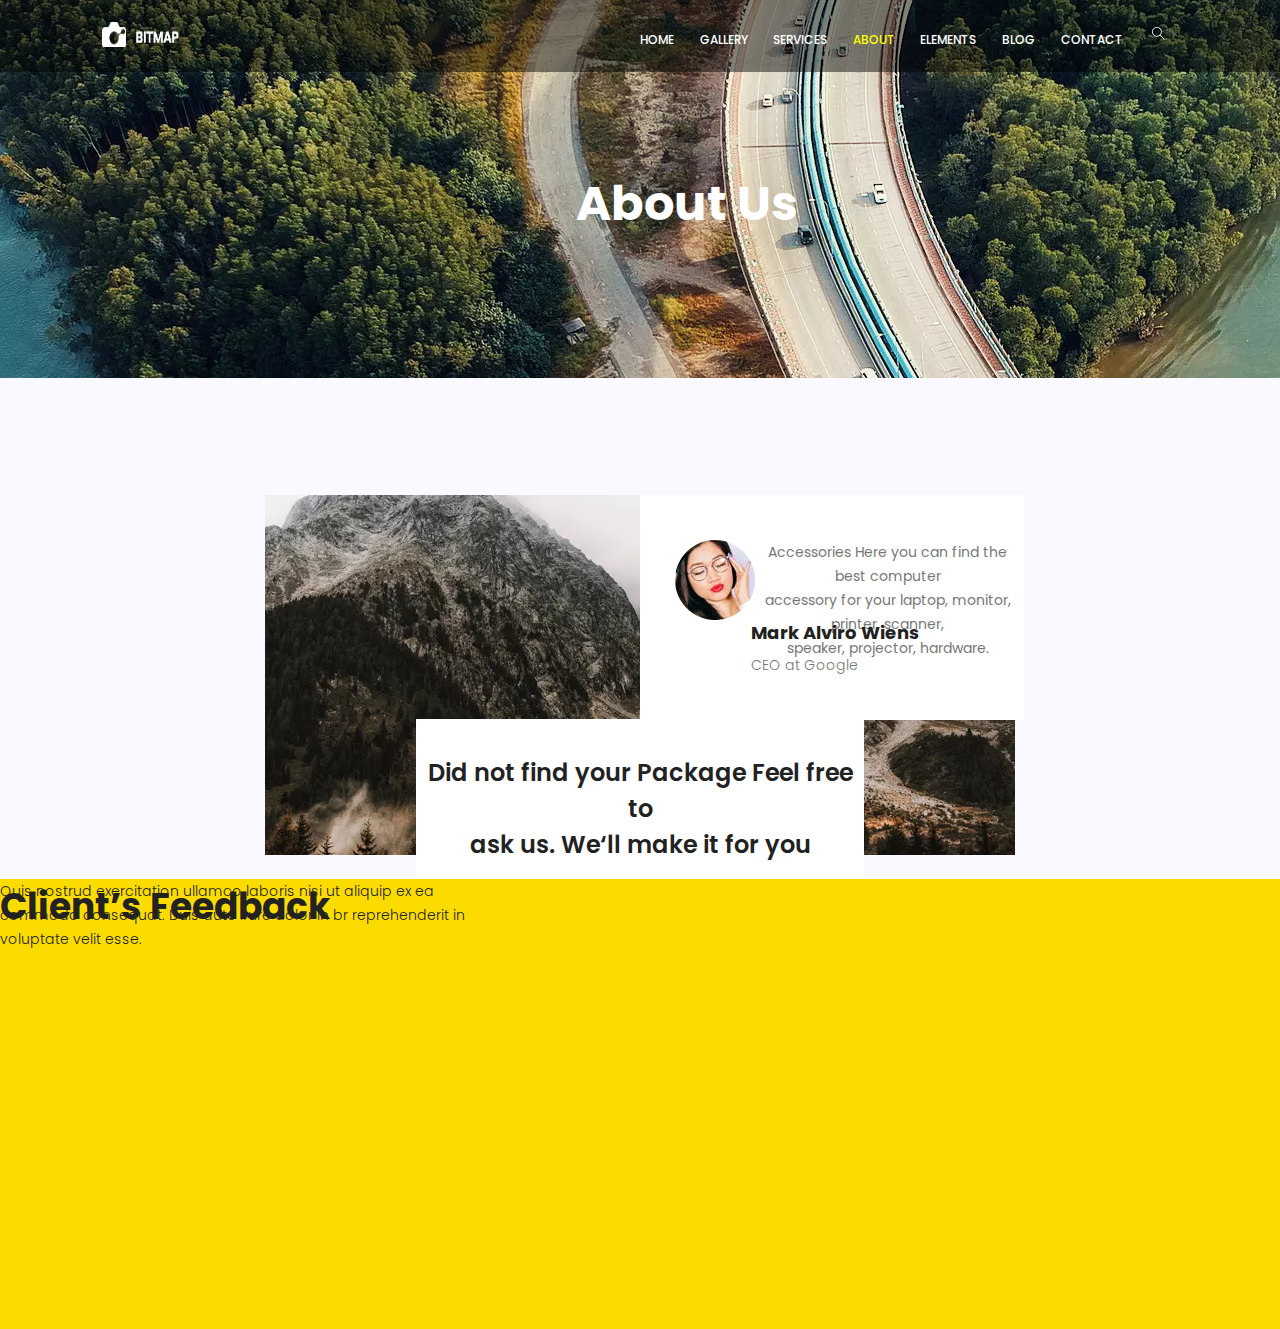
<file: about.html>
<!DOCTYPE html>
<html lang="en">

<head>
    <meta charset="UTF-8">
    <meta name="viewport" content="width=device-width, initial-scale=1.0">
    <title>Document</title>
    <link rel="stylesheet" href="about.css">
</head>

<body>
    <div id="principal">
        <div id="fundo"></div>
        <div id="barra_menu">
            <img src="logo.png" alt="">
            <div class="atalhos"><a href="index.html" class="hover_atalhos">HOME</a></div>
            <div class="atalhos"><a href="" class="hover_atalhos">GALLERY</a></div>
            <div class="atalhos"><a href="services.html" class="hover_atalhos">SERVICES</a></div>
            <div class="atalhos"><a href="about.html" id="select_amarelo">ABOUT</a></div>
            <div class="atalhos"><a href="" class="hover_atalhos">ELEMENTS</a></div>
            <div class="atalhos"><a href="" class="hover_atalhos">BLOG</a></div>
            <div class="atalhos"><a href="" class="hover_atalhos">CONTACT</a></div>
            <svg version="1.1" xmlns="http://www.w3.org/2000/svg" xmlns:xlink="http://www.w3.org/1999/xlink"
                viewBox="0 0 17 17" id="icon_pesquisa">
                <g>
                </g>
                <path
                    d="M16.604 15.868l-5.173-5.173c0.975-1.137 1.569-2.611 1.569-4.223 0-3.584-2.916-6.5-6.5-6.5-1.736 0-3.369 0.676-4.598 1.903-1.227 1.228-1.903 2.861-1.902 4.597 0 3.584 2.916 6.5 6.5 6.5 1.612 0 3.087-0.594 4.224-1.569l5.173 5.173 0.707-0.708zM6.5 11.972c-3.032 0-5.5-2.467-5.5-5.5-0.001-1.47 0.571-2.851 1.61-3.889 1.038-1.039 2.42-1.611 3.89-1.611 3.032 0 5.5 2.467 5.5 5.5 0 3.032-2.468 5.5-5.5 5.5z" />
            </svg>
        </div>
        <div id="inf_services">
            <h4>About Us</h4>
        </div>

        <div id="contain">
            <img src="find-1.jpg" alt="">
            <div id="inf_1">
                <h4>Did not find your Package Feel free to <br>ask us. We‘ll make it for you</h4>
                <p>inappropriate behavior is often laughed off as “boys will be boys,” <br> women face higher conduct
                    standards especially in the workplace. <br> That’s why it’s crucial that, as women, our behavior on
                    the job is <br> beyond reproach. inappropriate behavior is often laughed.</p>
            </div>
        </div>

        <div id="div_feedback">
            <div id="inf_feedback">
                <h4>Client’s Feedback</h4>
                <p>Quis nostrud exercitation ullamco laboris nisi ut aliquip ex ea <br> commodo consequat. Duis aute
                    irure
                    dolor in br reprehenderit in <br> voluptate velit esse.</p>
            </div>
            <div id="media">
                <img src="test-1.png" alt="">
                <p>Accessories Here you can find the best computer <br> accessory for your laptop, monitor, printer,
                    scanner, <br> speaker, projector, hardware.</p>
                <h4>Mark Alviro Wiens</h4>
                <h6>CEO at Google</h6>
            </div>
        </div>

    </div>


</body>

</html>
</file>
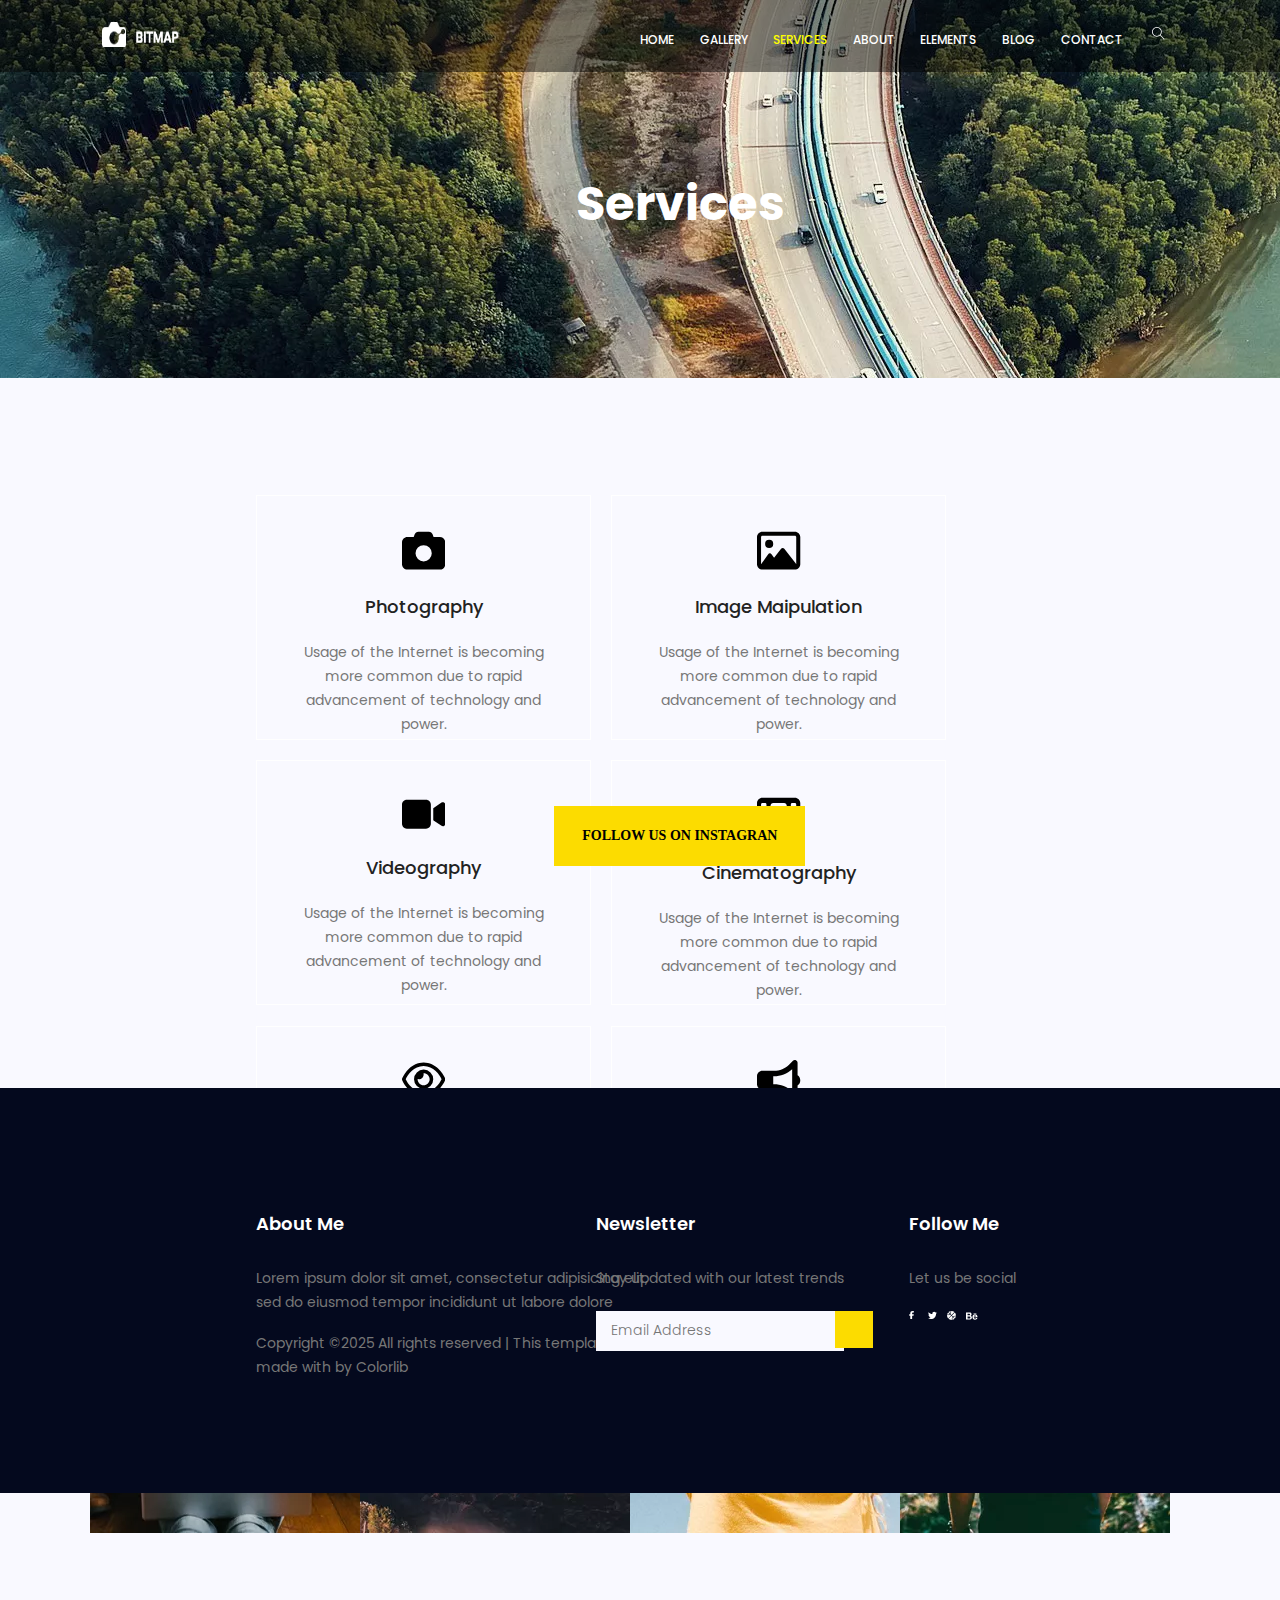
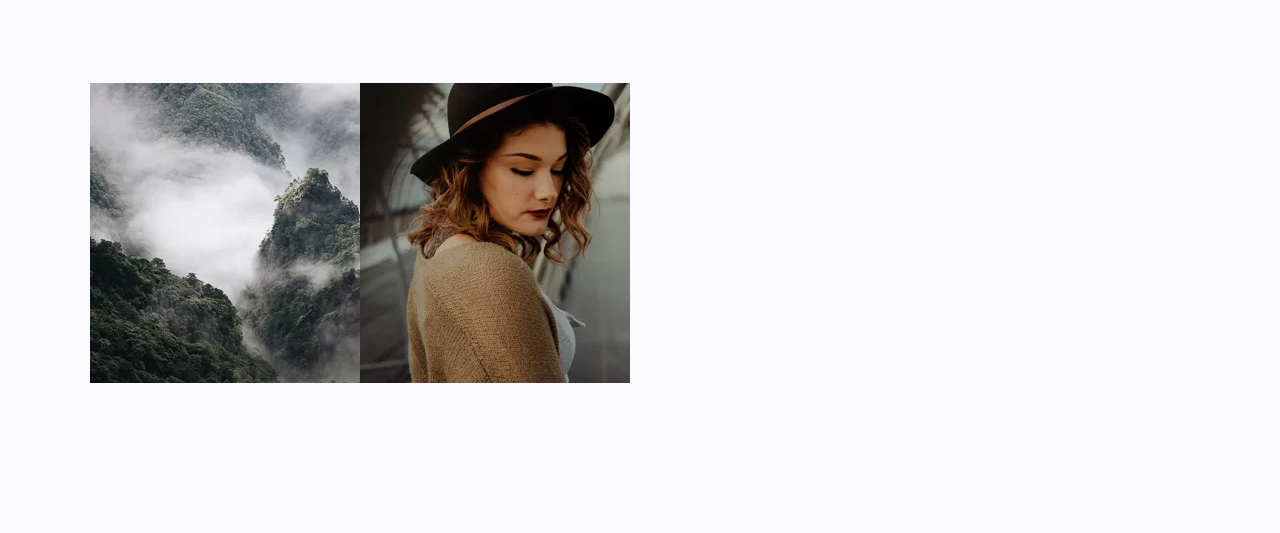
<file: services.html>
<!DOCTYPE html>
<html lang="en">

<head>
    <meta charset="UTF-8">
    <meta name="viewport" content="width=device-width, initial-scale=1.0">
    <title>Document</title>
    <link rel="stylesheet" href="services.css">
</head>

<body>
    <div id="principal">
        <div id="fundo"></div>
        <div id="barra_menu">
            <img src="logo.png" alt="">
            <div class="atalhos"><a href="index.html"  class="hover_atalhos" >HOME</a></div>
            <div class="atalhos"><a href="" class="hover_atalhos">GALLERY</a></div>
            <div class="atalhos"><a href="services.html" id="select_amarelo">SERVICES</a></div>
            <div class="atalhos"><a href="about.html" class="hover_atalhos" id="sub_menu">ABOUT</a></div>
            <div class="atalhos"><a href="" class="hover_atalhos">ELEMENTS</a></div>
            <div class="atalhos"><a href="" class="hover_atalhos">BLOG</a></div>
            <div class="atalhos"><a href="" class="hover_atalhos">CONTACT</a></div>
            <svg version="1.1" xmlns="http://www.w3.org/2000/svg" xmlns:xlink="http://www.w3.org/1999/xlink"
                viewBox="0 0 17 17" id="icon_pesquisa">
                <g>
                </g>
                <path
                    d="M16.604 15.868l-5.173-5.173c0.975-1.137 1.569-2.611 1.569-4.223 0-3.584-2.916-6.5-6.5-6.5-1.736 0-3.369 0.676-4.598 1.903-1.227 1.228-1.903 2.861-1.902 4.597 0 3.584 2.916 6.5 6.5 6.5 1.612 0 3.087-0.594 4.224-1.569l5.173 5.173 0.707-0.708zM6.5 11.972c-3.032 0-5.5-2.467-5.5-5.5-0.001-1.47 0.571-2.851 1.61-3.889 1.038-1.039 2.42-1.611 3.89-1.611 3.032 0 5.5 2.467 5.5 5.5 0 3.032-2.468 5.5-5.5 5.5z" />
            </svg>
        </div>
        <div id="inf_services">
            <h4>Services</h4>
        </div>
    </div>
    <div class="quadrao">
        <div class="quadros_services">
            <svg xmlns="http://www.w3.org/2000/svg" viewBox="0 0 512 512">
                <path
                    d="M149.1 64.8L138.7 96 64 96C28.7 96 0 124.7 0 160L0 416c0 35.3 28.7 64 64 64l384 0c35.3 0 64-28.7 64-64l0-256c0-35.3-28.7-64-64-64l-74.7 0L362.9 64.8C356.4 45.2 338.1 32 317.4 32L194.6 32c-20.7 0-39 13.2-45.5 32.8zM256 192a96 96 0 1 1 0 192 96 96 0 1 1 0-192z" />
            </svg>
            <h4>Photography</h4>
            <p>Usage of the Internet is becoming more common due to rapid advancement of technology and power.</p>
        </div>
        <div class="quadros_services">
            <svg xmlns="http://www.w3.org/2000/svg" viewBox="0 0 512 512">
                <path
                    d="M448 80c8.8 0 16 7.2 16 16l0 319.8-5-6.5-136-176c-4.5-5.9-11.6-9.3-19-9.3s-14.4 3.4-19 9.3L202 340.7l-30.5-42.7C167 291.7 159.8 288 152 288s-15 3.7-19.5 10.1l-80 112L48 416.3l0-.3L48 96c0-8.8 7.2-16 16-16l384 0zM64 32C28.7 32 0 60.7 0 96L0 416c0 35.3 28.7 64 64 64l384 0c35.3 0 64-28.7 64-64l0-320c0-35.3-28.7-64-64-64L64 32zm80 192a48 48 0 1 0 0-96 48 48 0 1 0 0 96z" />
            </svg>
            <h4>Image Maipulation</h4>
            <p>Usage of the Internet is becoming more common due to rapid advancement of technology and power.</p>
        </div>
        <div class="quadros_services">
            <svg xmlns="http://www.w3.org/2000/svg"
                viewBox="0 0 576 512">
                <path
                    d="M0 128C0 92.7 28.7 64 64 64l256 0c35.3 0 64 28.7 64 64l0 256c0 35.3-28.7 64-64 64L64 448c-35.3 0-64-28.7-64-64L0 128zM559.1 99.8c10.4 5.6 16.9 16.4 16.9 28.2l0 256c0 11.8-6.5 22.6-16.9 28.2s-23 5-32.9-1.6l-96-64L416 337.1l0-17.1 0-128 0-17.1 14.2-9.5 96-64c9.8-6.5 22.4-7.2 32.9-1.6z" />
            </svg>
            <h4>Videography</h4>
            <p>Usage of the Internet is becoming more common due to rapid advancement of technology and power.</p>
        </div>
        <div class="quadros_services">
            <svg xmlns="http://www.w3.org/2000/svg"
                viewBox="0 0 512 512">
                <path
                    d="M0 96C0 60.7 28.7 32 64 32l384 0c35.3 0 64 28.7 64 64l0 320c0 35.3-28.7 64-64 64L64 480c-35.3 0-64-28.7-64-64L0 96zM48 368l0 32c0 8.8 7.2 16 16 16l32 0c8.8 0 16-7.2 16-16l0-32c0-8.8-7.2-16-16-16l-32 0c-8.8 0-16 7.2-16 16zm368-16c-8.8 0-16 7.2-16 16l0 32c0 8.8 7.2 16 16 16l32 0c8.8 0 16-7.2 16-16l0-32c0-8.8-7.2-16-16-16l-32 0zM48 240l0 32c0 8.8 7.2 16 16 16l32 0c8.8 0 16-7.2 16-16l0-32c0-8.8-7.2-16-16-16l-32 0c-8.8 0-16 7.2-16 16zm368-16c-8.8 0-16 7.2-16 16l0 32c0 8.8 7.2 16 16 16l32 0c8.8 0 16-7.2 16-16l0-32c0-8.8-7.2-16-16-16l-32 0zM48 112l0 32c0 8.8 7.2 16 16 16l32 0c8.8 0 16-7.2 16-16l0-32c0-8.8-7.2-16-16-16L64 96c-8.8 0-16 7.2-16 16zM416 96c-8.8 0-16 7.2-16 16l0 32c0 8.8 7.2 16 16 16l32 0c8.8 0 16-7.2 16-16l0-32c0-8.8-7.2-16-16-16l-32 0zM160 128l0 64c0 17.7 14.3 32 32 32l128 0c17.7 0 32-14.3 32-32l0-64c0-17.7-14.3-32-32-32L192 96c-17.7 0-32 14.3-32 32zm32 160c-17.7 0-32 14.3-32 32l0 64c0 17.7 14.3 32 32 32l128 0c17.7 0 32-14.3 32-32l0-64c0-17.7-14.3-32-32-32l-128 0z" />
            </svg>
            <h4>Cinematography</h4>
            <p>Usage of the Internet is becoming more common due to rapid advancement of technology and power.</p>
        </div>
        <div class="quadros_services">
            <svg xmlns="http://www.w3.org/2000/svg"
                viewBox="0 0 576 512">
                <path
                    d="M288 80c-65.2 0-118.8 29.6-159.9 67.7C89.6 183.5 63 226 49.4 256c13.6 30 40.2 72.5 78.6 108.3C169.2 402.4 222.8 432 288 432s118.8-29.6 159.9-67.7C486.4 328.5 513 286 526.6 256c-13.6-30-40.2-72.5-78.6-108.3C406.8 109.6 353.2 80 288 80zM95.4 112.6C142.5 68.8 207.2 32 288 32s145.5 36.8 192.6 80.6c46.8 43.5 78.1 95.4 93 131.1c3.3 7.9 3.3 16.7 0 24.6c-14.9 35.7-46.2 87.7-93 131.1C433.5 443.2 368.8 480 288 480s-145.5-36.8-192.6-80.6C48.6 356 17.3 304 2.5 268.3c-3.3-7.9-3.3-16.7 0-24.6C17.3 208 48.6 156 95.4 112.6zM288 336c44.2 0 80-35.8 80-80s-35.8-80-80-80c-.7 0-1.3 0-2 0c1.3 5.1 2 10.5 2 16c0 35.3-28.7 64-64 64c-5.5 0-10.9-.7-16-2c0 .7 0 1.3 0 2c0 44.2 35.8 80 80 80zm0-208a128 128 0 1 1 0 256 128 128 0 1 1 0-256z" />
            </svg>
            <h4>Pro Photoshoot</h4>
            <p>Usage of the Internet is becoming more common due to rapid advancement of technology and power.</p>
        </div>
        <div class="quadros_services">
            <svg xmlns="http://www.w3.org/2000/svg"
                viewBox="0 0 512 512">
                <path
                    d="M480 32c0-12.9-7.8-24.6-19.8-29.6s-25.7-2.2-34.9 6.9L381.7 53c-48 48-113.1 75-181 75l-8.7 0-32 0-96 0c-35.3 0-64 28.7-64 64l0 96c0 35.3 28.7 64 64 64l0 128c0 17.7 14.3 32 32 32l64 0c17.7 0 32-14.3 32-32l0-128 8.7 0c67.9 0 133 27 181 75l43.6 43.6c9.2 9.2 22.9 11.9 34.9 6.9s19.8-16.6 19.8-29.6l0-147.6c18.6-8.8 32-32.5 32-60.4s-13.4-51.6-32-60.4L480 32zm-64 76.7L416 240l0 131.3C357.2 317.8 280.5 288 200.7 288l-8.7 0 0-96 8.7 0c79.8 0 156.5-29.8 215.3-83.3z" />
            </svg>
            <h4>Digital Media</h4>
            <p>Usage of the Internet is becoming more common due to rapid advancement of technology and power.</p>
        </div>
        <div id="btn_"></div>
    </div>

    <div id="btn_instagran">
        <a href="">FOLLOW US ON INSTAGRAN</a>
    </div>
    
    <div id="imgs_insta">
        <div class="teste2"><img src="ins-1.jpg" alt="" class="zoom"></div>
        <div class="teste2"><img src="ins-2.jpg" alt="" class="zoom"></div>
        <div class="teste2"><img src="ins-3.jpg" alt="" class="zoom"></div>
        <div class="teste2"><img src="ins-4.jpg" alt="" class="zoom"></div>
        <div class="teste2"><img src="ins-5.jpg" alt="" class="zoom"></div>
        <div class="teste2"><img src="ins-6.jpg" alt="" class="zoom"></div>
    </div>

    <div id="rodape">
        <div id="rodape_about">
            <h3>About Me</h3>
            <p id="rodape_text1">
                Lorem ipsum dolor sit amet, consectetur adipisicing elit, <br> sed do eiusmod tempor incididunt ut
                labore dolore
            </p>
            <p id="rodape_text2">
                Copyright ©2025 All rights reserved | This template is <br> made with by Colorlib
            </p>
        </div>

        <div id="rodape_newsletter">
            <h3>Newsletter</h3>
            <p>Stay updated with our latest trends</p>
            <input type="text" placeholder="Email Address ">
            <button></button>
        </div>

        <div id="rodape_FllowMe">
            <h3>Follow Me</h3>
            <p>Let us be social</p>
            <svg xmlns="http://www.w3.org/2000/svg" viewBox="0 0 320 512" id="facebook">
                <path
                    d="M80 299.3V512H196V299.3h86.5l18-97.8H196V166.9c0-51.7 20.3-71.5 72.7-71.5c16.3 0 29.4 .4 37 1.2V7.9C291.4 4 256.4 0 236.2 0C129.3 0 80 50.5 80 159.4v42.1H14v97.8H80z" />
            </svg>
            <svg xmlns="http://www.w3.org/2000/svg" viewBox="0 0 512 512" id="twitter">
                <path
                    d="M459.4 151.7c.3 4.5 .3 9.1 .3 13.6 0 138.7-105.6 298.6-298.6 298.6-59.5 0-114.7-17.2-161.1-47.1 8.4 1 16.6 1.3 25.3 1.3 49.1 0 94.2-16.6 130.3-44.8-46.1-1-84.8-31.2-98.1-72.8 6.5 1 13 1.6 19.8 1.6 9.4 0 18.8-1.3 27.6-3.6-48.1-9.7-84.1-52-84.1-103v-1.3c14 7.8 30.2 12.7 47.4 13.3-28.3-18.8-46.8-51-46.8-87.4 0-19.5 5.2-37.4 14.3-53 51.7 63.7 129.3 105.3 216.4 109.8-1.6-7.8-2.6-15.9-2.6-24 0-57.8 46.8-104.9 104.9-104.9 30.2 0 57.5 12.7 76.7 33.1 23.7-4.5 46.5-13.3 66.6-25.3-7.8 24.4-24.4 44.8-46.1 57.8 21.1-2.3 41.6-8.1 60.4-16.2-14.3 20.8-32.2 39.3-52.6 54.3z" />
            </svg>

            <svg xmlns="http://www.w3.org/2000/svg" viewBox="0 0 512 512" id="basket">
                <path
                    d="M86.6 64l85.2 85.2C194.5 121.7 208 86.4 208 48c0-14.7-2-28.9-5.7-42.4C158.6 15 119 35.5 86.6 64zM64 86.6C35.5 119 15 158.6 5.6 202.3C19.1 206 33.3 208 48 208c38.4 0 73.7-13.5 101.3-36.1L64 86.6zM256 0c-7.3 0-14.6 .3-21.8 .9C238 16 240 31.8 240 48c0 47.3-17.1 90.5-45.4 124L256 233.4 425.4 64C380.2 24.2 320.9 0 256 0zM48 240c-16.2 0-32-2-47.1-5.8C.3 241.4 0 248.7 0 256c0 64.9 24.2 124.2 64 169.4L233.4 256 172 194.6C138.5 222.9 95.3 240 48 240zm463.1 37.8c.6-7.2 .9-14.5 .9-21.8c0-64.9-24.2-124.2-64-169.4L278.6 256 340 317.4c33.4-28.3 76.7-45.4 124-45.4c16.2 0 32 2 47.1 5.8zm-4.7 31.9C492.9 306 478.7 304 464 304c-38.4 0-73.7 13.5-101.3 36.1L448 425.4c28.5-32.3 49.1-71.9 58.4-115.7zM340.1 362.7C317.5 390.3 304 425.6 304 464c0 14.7 2 28.9 5.7 42.4C353.4 497 393 476.5 425.4 448l-85.2-85.2zM317.4 340L256 278.6 86.6 448c45.1 39.8 104.4 64 169.4 64c7.3 0 14.6-.3 21.8-.9C274 496 272 480.2 272 464c0-47.3 17.1-90.5 45.4-124z" />
            </svg>

            <svg xmlns="http://www.w3.org/2000/svg" viewBox="0 0 576 512" id="be">
                <path
                    d="M232 237.2c31.8-15.2 48.4-38.2 48.4-74 0-70.6-52.6-87.8-113.3-87.8H0v354.4h171.8c64.4 0 124.9-30.9 124.9-102.9 0-44.5-21.1-77.4-64.7-89.7zM77.9 135.9H151c28.1 0 53.4 7.9 53.4 40.5 0 30.1-19.7 42.2-47.5 42.2h-79v-82.7zm83.3 233.7H77.9V272h84.9c34.3 0 56 14.3 56 50.6 0 35.8-25.9 47-57.6 47zm358.5-240.7H376V94h143.7v34.9zM576 305.2c0-75.9-44.4-139.2-124.9-139.2-78.2 0-131.3 58.8-131.3 135.8 0 79.9 50.3 134.7 131.3 134.7 61.3 0 101-27.6 120.1-86.3H509c-6.7 21.9-34.3 33.5-55.7 33.5-41.3 0-63-24.2-63-65.3h185.1c.3-4.2 .6-8.7 .6-13.2zM390.4 274c2.3-33.7 24.7-54.8 58.5-54.8 35.4 0 53.2 20.8 56.2 54.8H390.4z" />
            </svg>
        </div>
</body>

</html>
</file>
<file: about.css>
@import url('https://fonts.googleapis.com/css2?family=Poppins:ital,wght@0,100;0,200;0,300;0,400;0,500;0,600;0,700;0,800;0,900;1,100;1,200;1,300;1,400;1,500;1,600;1,700;1,800;1,900&display=swap');

* {
    margin: 0;
}

#fundo {
    background-image: url(home-banner.jpg);
    background-repeat: no-repeat;
    width: 100%;
    height: 42%;
    position: absolute;
}

#inf_services {
    position: absolute;
    left: 45%;
    top: 12%;
}

#inf_services>h4 {
    font-weight: bold;
    color: #fff;
    font-size: 48px;
    font-family: "Poppins", sans-serif;
    margin-bottom: 15px;
    padding-top: 60px;
}

body {
    background-repeat: no-repeat;
    height: 000px;
    background-color: #f9f9ff;
    overflow-x: hidden;
}

#barra_menu {
    display: flex;
    position: absolute;
    background-color: rgba(0, 0, 0, 47%);
    background-blend-mode: multiply;
    height: 8%;
    width: 100%;
}

#barra_menu>img {
    display: flex;
    position: relative;
    height: 35%;
    width: 6%;
    left: 8%;
    top: 30%;
}

.atalhos {
    display: flex;
    position: relative;
    left: 42%;
    margin-left: 2%;
    justify-content: space-around;
}

.atalhos>a {
    font: 500 12px / 80px "Poppins", sans-serif;
    text-transform: uppercase;
    color: #fff;
    padding: 0px;
    display: flex;
    text-decoration: none;
    transition: 0.8s;
}

a {
    text-decoration: none;
    color: black;
}

#select_amarelo {
    color: yellow;
}

.hover_atalhos:hover {
    color: yellow;
}

#icon_pesquisa {
    display: flex;
    position: absolute;
    justify-content: end;
    width: 1%;
    fill: #fff;
    vertical-align: center;
    left: 90%;
    top: 38%;
    font-weight: 900;
}

#contain {
    position: absolute;
    width: 100%;
    text-align: center;
    top: 55%;
}

#inf_1>p {
    font-size: 14px;
    line-height: 24px;
    font-family: "Poppins", sans-serif;
    color: #777777;
    margin-bottom: 0px;
    text-align: center;
}

#inf_1 {
    position: relative;
    width: 35%;
    height: 30vh;
    background-color: rgb(255, 255, 255);
    left: 32.5%;
    bottom: 140px;
}

#inf_1>h4 {
    color: #222222;
    font-family: "Poppins", sans-serif;
    font-weight: 600;
    font-size: 24px;
    line-height: 36px;
    margin-bottom: 22px;
    padding-top: 8%;
}


#div_feedback {
    position: absolute;
    width: 100%;
    text-align: center;
    top: 55%;
}

#inf_feedback {
    position: absolute;
    width: 100%;
    height: 50vh;
    background-color: #fcdc00;
    margin-top: 30%;
    
}

#inf_feedback>p {
    font-size: 14px;
    line-height: 24px;
    color: #222222;
    font-family: "Poppins", sans-serif;
    margin-bottom: 0px;
    font-weight: 300;
    text-align: left;
}

#inf_feedback>h4 {
    position: absolute;
    font-size: 36px;
    font-weight: bold;
    color: #222222;
    font-family: "Poppins", sans-serif;
    margin-bottom: 4.7%;
}


#media {
    position: absolute;
    margin: auto;
    background-color: white;
    width: 30%;
    height: 25vh;
    left: 50%;
    top: 28%;
}

#media>h4 {
    position: absolute;
    font-weight: bold;
    color: #222222;
    font-size: 18px;
    margin-bottom: 8px;
    left: 29%;
    top: 55%;
    font-family: "Poppins", sans-serif;
}

#media>h6 {
    position: absolute;
    font-size: 14px;
    line-height: 24px;
    font-family: "Poppins", sans-serif;
    color: #777777;
    margin-bottom: 17px;
    left: 29%;
    top: 70%;
    font-weight: 300;
}

#media>img {
    position: absolute;
    margin: auto;
    left: 9%;
    top: 20%;
}

#media>p {
    position: absolute;
    font-size: 14px;
    line-height: 24px;
    font-family: "Poppins", sans-serif;
    color: #777777;
    margin-bottom: 17px;
    left: 29%;
    top: 20%;
}
</file>
<file: services.css>
@import url('https://fonts.googleapis.com/css2?family=Poppins:ital,wght@0,100;0,200;0,300;0,400;0,500;0,600;0,700;0,800;0,900;1,100;1,200;1,300;1,400;1,500;1,600;1,700;1,800;1,900&display=swap');

* {
    margin: 0;
}

a {
    text-decoration: none;
    color: black;
}

#fundo {
    background-image: url(home-banner.jpg);
    background-repeat: no-repeat;
    width: 100%;
    height: 42%;
    position: absolute;
}

#inf_services {
    position: absolute;
    left: 45%;
    top: 12%;
}

#inf_services>h4 {
    font-weight: bold;
    color: #fff;
    font-size: 48px;
    font-family: "Poppins", sans-serif;
    margin-bottom: 15px;
    padding-top: 60px;
}

body {
    background-repeat: no-repeat;
    height: 000px;
    background-color: #f9f9ff;
    overflow-x: hidden;
}

#barra_menu {
    display: flex;
    position: absolute;
    background-color: rgba(0, 0, 0, 47%);
    background-blend-mode: multiply;
    height: 8%;
    width: 100%;
}

#barra_menu>img {
    display: flex;
    position: relative;
    height: 35%;
    width: 6%;
    left: 8%;
    top: 30%;
}

.atalhos {
    display: flex;
    position: relative;
    left: 42%;
    margin-left: 2%;
    justify-content: space-around;
}

.atalhos>a {
    font: 500 12px / 80px "Poppins", sans-serif;
    text-transform: uppercase;
    color: #fff;
    padding: 0px;
    display: flex;
    text-decoration: none;
    transition: 0.8s;
}


#select_amarelo {
    color: yellow;
}

.hover_atalhos:hover {
    color: yellow;
}

#icon_pesquisa {
    display: flex;
    position: absolute;
    justify-content: end;
    width: 1%;
    fill: #fff;
    vertical-align: center;
    left: 90%;
    top: 38%;
    font-weight: 900;
}

.quadrao {
    position: absolute;
    display: flex;
    flex-wrap: wrap;
    top: 55%;
    left: 20%;
    max-width: 200vh;
    gap: 2%;
}

.quadros_services {
    position: relative;
    text-align: center;
    border: 1px solid #ffffff;
    width: 37vh;
    height: 27vh;
    margin-bottom: 2%;
    text-align: center;
    justify-items: center;
}

.quadros_services>svg {
    margin-top: 10%;
    width: 13%;
}

.quadros_services>h4 {
    margin-top: 5%;
    width: 278px;
    color: #222222;
    font-size: 18px;
    font-family: "Poppins", sans-serif;
    margin-bottom: 20px;
    justify-items: center;
    text-align: center;
    font-weight: 500;
}

.quadros_services>p {
    width: 278px;
    margin-bottom: 0px;
    color: #777777;
    font-size: 14px;
    line-height: 24px;
    font-family: "Poppins", sans-serif;
}

.quadros_services:hover{
    background-color: #f4e700;
    transition: 1s;
}

#btn_instagran {
    position: absolute;
    background: #fcdc00;
    border-radius: 0px;
    border: none;
    color: #222222;
    font-size: 14px;
    font-weight: 600;
    text-transform: uppercase;
    padding: 10px 28px;
    line-height: 40px;
    -webkit-transition: all 300ms linear 0s;
    -o-transition: all 300ms linear 0s;
    transition: all 300ms linear 0s;
    left: 43.3%;
    margin-top: 63%;
}

#imgs_insta {
    position: absolute;
    display: flex;
    width: 100%;
    margin: auto;
    flex-wrap: wrap;
    padding-left: 7%;
    height: 100%;
    top: 137%;
}

#rodape {
    position: absolute;
    display: block;
    background-color: #04091e;
    height: 45%;
    width: 100%;
    margin-top: 85%;
}

#rodape_about>h3 {
    position: absolute;
    color: #fff;
    font-size: 18px;
    font-weight: 600;
    font-family: "Poppins", sans-serif;
    margin-bottom: 0px;
    left: 20%;
    top: 30%;
}

#rodape_about>#rodape_text1 {
    position: absolute;
    font-size: 14px;
    line-height: 24px;
    font-family: "Poppins", sans-serif;
    color: #777777;
    margin-bottom: 30px;
    left: 20%;
    top: 44%;
}

#rodape_about>#rodape_text2 {
    position: absolute;
    font-size: 14px;
    line-height: 24px;
    font-family: "Poppins", sans-serif;
    color: #777777;
    margin-bottom: 30px;
    left: 20%;
    top: 60%;
}

#rodape_newsletter>h3 {
    position: absolute;
    color: #fff;
    font-size: 18px;
    font-weight: 600;
    font-family: "Poppins", sans-serif;
    margin-bottom: 0px;
    left: 46.6%;
    top: 30%;
}

#rodape_newsletter>p {
    position: absolute;
    font-size: 14px;
    line-height: 24px;
    font-family: "Poppins", sans-serif;
    color: #777777;
    margin-bottom: 15px;
    left: 46.6%;
    top: 44%;
}

#rodape_newsletter>input {
    position: absolute;
    height: 40px;
    background: #f9f9ff;
    border-radius: 0px;
    width: 17%;
    border: none;
    padding: 0px 15px;
    font-size: 14px;
    font-family: "Poppins", sans-serif;
    color: #cccccc;
    font-weight: 300;
    left: 46.6%;
    top: 55%;
}

#rodape_newsletter>button {
    display: block;
    position: absolute;
    border-radius: 0px;
    background: #fcdc00;
    outline: none !important;
    -webkit-box-shadow: none !important;
    box-shadow: none !important;
    padding: 0px;
    width: 42px;
    cursor: pointer;
    border: transparent;
    left: 65.2%;
    top: 55%;
    width: 3%;
    height: 9.3%;
    z-index: 1;
}

#rodape_FllowMe>h3 {
    position: absolute;
    color: #fff;
    font-size: 18px;
    font-weight: 600;
    font-family: "Poppins", sans-serif;
    margin-bottom: 0px;
    left: 71%;
    top: 30%;
}

#rodape_FllowMe>p {
    position: absolute;
    font-size: 14px;
    line-height: 24px;
    font-family: "Poppins", sans-serif;
    color: #777777;
    margin-bottom: 10px;
    left: 71%;
    top: 44%;
}

#be {
    position: absolute;
    display: block;
    width: 0.9%;
    fill: white;
    left: 75.5%;
    top: 55%;
}

#be:hover{
    fill:  #fcdc00;
    transition: 0.5s;
}

#facebook {
    position: absolute;
    display: block;
    width: 0.4%;
    fill: white;
    left: 71%;
    top: 55%;
}

#facebook:hover{
    fill:  #fcdc00;
    transition: 0.5s;
}

#basket:hover{
    fill: #fcdc00;
    transition: 0.5s;
}

#twitter:hover{
    fill: #fcdc00;
    transition: 0.5s;
}

#twitter {
    position: absolute;
    display: block;
    width: 0.7%;
    fill: white;
    left: 72.5%;
    top: 55%;
}

#basket {
    position: absolute;
    display: block;
    width: 0.7%;
    fill: white;
    left: 74%;
    top: 55%;
}
</file>
